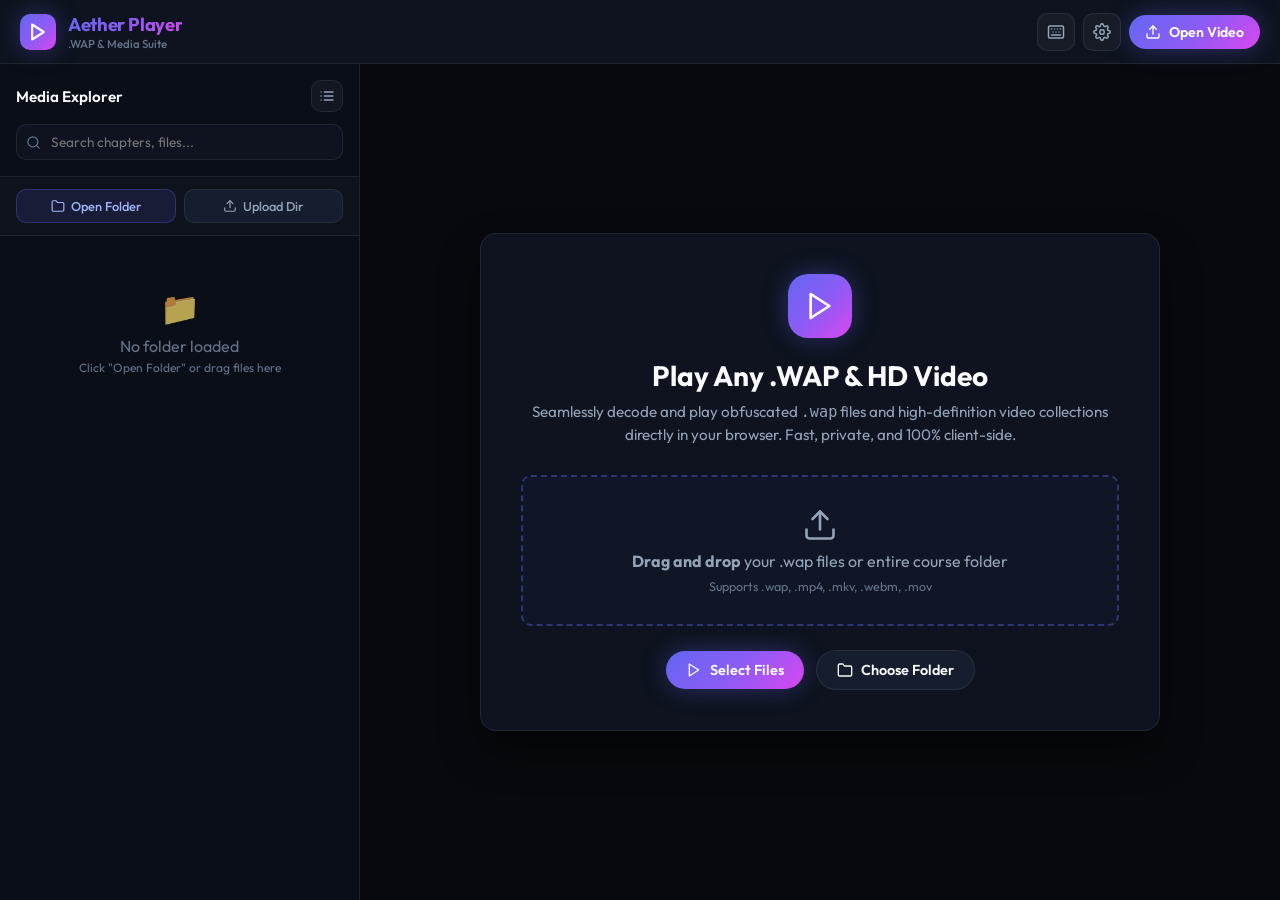
<file: index.html>
<!DOCTYPE html>
<html lang="en">
<head>
  <meta charset="UTF-8">
  <meta name="viewport" content="width=device-width, initial-scale=1.0, maximum-scale=1.0, user-scalable=no">
  <title>Aether Player - .WAP & HD Video Player</title>
  <meta name="description" content="Modern, high-performance web player for .wap video files and media libraries. Runs client-side anywhere without server requirements.">
  <link rel="icon" href="favicon.ico" type="image/x-icon">

  <!-- Google Fonts: Outfit -->
  <link rel="preconnect" href="https://fonts.googleapis.com">
  <link rel="preconnect" href="https://fonts.gstatic.com" crossorigin>
  <link href="https://fonts.googleapis.com/css2?family=Outfit:wght@400;500;600;700&display=swap" rel="stylesheet">

  <!-- Plyr Video Player Styles -->
  <link rel="stylesheet" href="https://cdn.plyr.io/3.7.8/plyr.css" />
  
  <!-- Custom App Styles -->
  <link rel="stylesheet" href="styles/main.css">
  <link rel="stylesheet" href="styles/player.css">
</head>
<body>
  <div class="app-container">
    
    <!-- Top Application Header -->
    <header class="app-header">
      <div class="brand-section">
        <div class="brand-logo">
          <svg viewBox="0 0 24 24" width="20" height="20" stroke="currentColor" stroke-width="2.5" fill="none" stroke-linecap="round" stroke-linejoin="round">
            <polygon points="5 3 19 12 5 21 5 3"></polygon>
          </svg>
        </div>
        <div class="brand-text">
          <span class="brand-title">Aether Player</span>
          <span class="brand-subtitle">.WAP & Media Suite</span>
        </div>
      </div>

      <div class="header-actions">
        <button class="icon-btn" id="btnOpenShortcuts" title="Keyboard Shortcuts" aria-label="Keyboard Shortcuts">
          <svg viewBox="0 0 24 24" width="18" height="18" stroke="currentColor" stroke-width="2" fill="none" stroke-linecap="round" stroke-linejoin="round">
            <rect x="2" y="4" width="20" height="16" rx="2"></rect>
            <path d="M6 8h.001M10 8h.001M14 8h.001M18 8h.001M8 12h.001M12 12h.001M16 12h.001M18 16H6"></path>
          </svg>
        </button>

        <button class="icon-btn" id="btnOpenSettings" title="Settings" aria-label="Settings">
          <svg viewBox="0 0 24 24" width="18" height="18" stroke="currentColor" stroke-width="2" fill="none" stroke-linecap="round" stroke-linejoin="round">
            <circle cx="12" cy="12" r="3"></circle>
            <path d="M19.4 15a1.65 1.65 0 0 0 .33 1.82l.06.06a2 2 0 0 1 0 2.83 2 2 0 0 1-2.83 0l-.06-.06a1.65 1.65 0 0 0-1.82-.33 1.65 1.65 0 0 0-1 1.51V21a2 2 0 0 1-2 2 2 2 0 0 1-2-2v-.09A1.65 1.65 0 0 0 9 19.4a1.65 1.65 0 0 0-1.82.33l-.06.06a2 2 0 0 1-2.83 0 2 2 0 0 1 0-2.83l.06-.06a1.65 1.65 0 0 0 .33-1.82 1.65 1.65 0 0 0-1.51-1H3a2 2 0 0 1-2-2 2 2 0 0 1 2-2h.09A1.65 1.65 0 0 0 4.6 9a1.65 1.65 0 0 0-.33-1.82l-.06-.06a2 2 0 0 1 0-2.83 2 2 0 0 1 2.83 0l.06.06a1.65 1.65 0 0 0 1.82.33H9a1.65 1.65 0 0 0 1-1.51V3a2 2 0 0 1 2-2 2 2 0 0 1 2 2v.09a1.65 1.65 0 0 0 1 1.51 1.65 1.65 0 0 0 1.82-.33l.06-.06a2 2 0 0 1 2.83 0 2 2 0 0 1 0 2.83l-.06.06a1.65 1.65 0 0 0-.33 1.82V9a1.65 1.65 0 0 0 1.51 1H21a2 2 0 0 1 2 2 2 2 0 0 1-2 2h-.09a1.65 1.65 0 0 0-1.51 1z"></path>
          </svg>
        </button>

        <button class="btn-primary" id="btnSelectFiles">
          <svg viewBox="0 0 24 24" width="16" height="16" stroke="currentColor" stroke-width="2" fill="none" stroke-linecap="round" stroke-linejoin="round">
            <path d="M21 15v4a2 2 0 0 1-2 2H5a2 2 0 0 1-2-2v-4"></path>
            <polyline points="17 8 12 3 7 8"></polyline>
            <line x1="12" y1="3" x2="12" y2="15"></line>
          </svg>
          <span>Open Video</span>
        </button>
      </div>
    </header>

    <!-- Main Workspace Layout -->
    <div class="app-layout">

      <!-- Left Sidebar (Explorer & Chapters) -->
      <aside class="app-sidebar" id="sidebar">
        <div class="sidebar-header">
          <div class="sidebar-title-row">
            <span class="sidebar-title">Media Explorer</span>
            <div class="sidebar-controls-row">
              <button class="icon-btn" id="viewToggleBtn" title="Switch to Flat / Tree View" style="width: 32px; height: 32px;">
                <svg viewBox="0 0 24 24" width="16" height="16" stroke="currentColor" stroke-width="2" fill="none" stroke-linecap="round" stroke-linejoin="round">
                  <line x1="8" y1="6" x2="21" y2="6"></line>
                  <line x1="8" y1="12" x2="21" y2="12"></line>
                  <line x1="8" y1="18" x2="21" y2="18"></line>
                  <line x1="3" y1="6" x2="3.01" y2="6"></line>
                  <line x1="3" y1="12" x2="3.01" y2="12"></line>
                  <line x1="3" y1="18" x2="3.01" y2="18"></line>
                </svg>
              </button>
              <button class="icon-btn" id="btnCloseSidebar" title="Close Sidebar" style="width: 32px; height: 32px; display: none;">
                &times;
              </button>
            </div>
          </div>

          <div class="search-box">
            <svg class="search-icon" viewBox="0 0 24 24" width="15" height="15" stroke="currentColor" stroke-width="2" fill="none" stroke-linecap="round" stroke-linejoin="round">
              <circle cx="11" cy="11" r="8"></circle>
              <line x1="21" y1="21" x2="16.65" y2="16.65"></line>
            </svg>
            <input type="text" id="searchFiles" placeholder="Search chapters, files..." />
            <button class="clear-search-btn" id="clearSearch" style="display: none;">&times;</button>
          </div>
        </div>

        <!-- Quick Pick Actions -->
        <div class="sidebar-picker-actions">
          <button class="picker-btn highlight" id="btnOpenFolderNative" title="Open Folder with Native File System API">
            <svg viewBox="0 0 24 24" width="14" height="14" stroke="currentColor" stroke-width="2" fill="none" stroke-linecap="round" stroke-linejoin="round">
              <path d="M22 19a2 2 0 0 1-2 2H4a2 2 0 0 1-2-2V5a2 2 0 0 1 2-2h5l2 3h9a2 2 0 0 1 2 2z"></path>
            </svg>
            <span>Open Folder</span>
          </button>
          <button class="picker-btn" id="btnUploadFolder" title="Upload Entire Folder">
            <svg viewBox="0 0 24 24" width="14" height="14" stroke="currentColor" stroke-width="2" fill="none" stroke-linecap="round" stroke-linejoin="round">
              <path d="M21 15v4a2 2 0 0 1-2 2H5a2 2 0 0 1-2-2v-4"></path>
              <polyline points="17 8 12 3 7 8"></polyline>
              <line x1="12" y1="3" x2="12" y2="15"></line>
            </svg>
            <span>Upload Dir</span>
          </button>
        </div>

        <!-- Tree / File Hierarchy View -->
        <div class="sidebar-content" id="treeContainer">
          <div class="explorer-empty">
            <div class="empty-icon">📁</div>
            <p>No folder loaded</p>
            <span class="empty-subtext">Click "Open Folder" or drag files here</span>
          </div>
        </div>
      </aside>

      <!-- Sidebar Backdrop for Mobile -->
      <div class="sidebar-overlay" id="sidebarOverlay"></div>

      <!-- Main Player / Hero Area -->
      <main class="app-main">

        <!-- Initial Hero / Dropzone State -->
        <section class="hero-empty-state" id="emptyStateHero">
          <div class="hero-card">
            <div class="hero-glow-icon">
              <svg viewBox="0 0 24 24" width="32" height="32" stroke="white" stroke-width="2" fill="none" stroke-linecap="round" stroke-linejoin="round">
                <polygon points="5 3 19 12 5 21 5 3"></polygon>
              </svg>
            </div>
            <h1 class="hero-title">Play Any .WAP & HD Video</h1>
            <p class="hero-description">
              Seamlessly decode and play obfuscated <code>.wap</code> files and high-definition video collections directly in your browser. Fast, private, and 100% client-side.
            </p>

            <!-- Drag & Drop Zone -->
            <div class="hero-dropzone" id="dropZoneHero">
              <div class="dropzone-inner">
                <svg viewBox="0 0 24 24" width="36" height="36" stroke="currentColor" stroke-width="1.75" fill="none" stroke-linecap="round" stroke-linejoin="round">
                  <path d="M21 15v4a2 2 0 0 1-2 2H5a2 2 0 0 1-2-2v-4"></path>
                  <polyline points="17 8 12 3 7 8"></polyline>
                  <line x1="12" y1="3" x2="12" y2="15"></line>
                </svg>
                <span><strong>Drag and drop</strong> your .wap files or entire course folder</span>
                <span class="dropzone-sub">Supports .wap, .mp4, .mkv, .webm, .mov</span>
              </div>
            </div>

            <!-- Action Buttons -->
            <div class="hero-actions-grid">
              <button class="hero-btn primary" onclick="document.getElementById('fileUploadInput').click()">
                <svg viewBox="0 0 24 24" width="16" height="16" stroke="currentColor" stroke-width="2" fill="none" stroke-linecap="round" stroke-linejoin="round"><polygon points="5 3 19 12 5 21 5 3"></polygon></svg>
                <span>Select Files</span>
              </button>
              <button class="hero-btn" onclick="document.getElementById('folderUploadInput').click()">
                <svg viewBox="0 0 24 24" width="16" height="16" stroke="currentColor" stroke-width="2" fill="none" stroke-linecap="round" stroke-linejoin="round"><path d="M22 19a2 2 0 0 1-2 2H4a2 2 0 0 1-2-2V5a2 2 0 0 1 2-2h5l2 3h9a2 2 0 0 1 2 2z"></path></svg>
                <span>Choose Folder</span>
              </button>
            </div>
          </div>
        </section>

        <!-- Active Player Section -->
        <section class="player-section" id="playerSection">
          
          <!-- Player Info Header -->
          <div class="player-header-bar">
            <div class="current-video-info">
              <span class="video-badge" id="currentVideoBadge">WAP</span>
              <span class="current-title" id="currentVideoTitle">Select a video to play</span>
            </div>

            <div class="player-top-controls">
              <button class="player-nav-btn" id="btnPrevVideo" title="Previous Video (Shift+P)" disabled>
                <svg viewBox="0 0 24 24" width="16" height="16" stroke="currentColor" stroke-width="2" fill="none" stroke-linecap="round" stroke-linejoin="round">
                  <polygon points="19 20 9 12 19 4 19 20"></polygon>
                  <line x1="5" y1="19" x2="5" y2="5"></line>
                </svg>
              </button>

              <button class="player-nav-btn" id="btnNextVideo" title="Next Video (Shift+N)" disabled>
                <svg viewBox="0 0 24 24" width="16" height="16" stroke="currentColor" stroke-width="2" fill="none" stroke-linecap="round" stroke-linejoin="round">
                  <polygon points="5 4 15 12 5 20 5 4"></polygon>
                  <line x1="19" y1="5" x2="19" y2="19"></line>
                </svg>
              </button>

              <button class="player-nav-btn" id="btnSnapshot" title="Take Screenshot (S)">
                <svg viewBox="0 0 24 24" width="16" height="16" stroke="currentColor" stroke-width="2" fill="none" stroke-linecap="round" stroke-linejoin="round">
                  <path d="M23 19a2 2 0 0 1-2 2H3a2 2 0 0 1-2-2V8a2 2 0 0 1 2-2h4l2-3h6l2 3h4a2 2 0 0 1 2 2z"></path>
                  <circle cx="12" cy="13" r="4"></circle>
                </svg>
              </button>

              <button class="player-nav-btn" id="btnTheater" title="Theater Mode (T)">
                <svg viewBox="0 0 24 24" width="16" height="16" stroke="currentColor" stroke-width="2" fill="none" stroke-linecap="round" stroke-linejoin="round">
                  <rect x="2" y="3" width="20" height="18" rx="2"></rect>
                  <line x1="2" y1="9" x2="22" y2="9"></line>
                </svg>
              </button>
            </div>
          </div>

          <!-- Video Player -->
          <div class="player-wrapper">
            <video id="mainVideoPlayer" playsinline crossorigin></video>

            <!-- Loading Spinner Overlay -->
            <div class="player-loading-overlay" id="playerLoadingOverlay">
              <div class="spinner"></div>
              <p>Decoding .WAP video stream...</p>
            </div>
          </div>

        </section>

      </main>

    </div>

    <!-- Mobile Bottom Navigation Bar -->
    <nav class="mobile-bottom-bar">
      <button class="mobile-bar-btn" id="btnMobilePlaylist">
        <svg viewBox="0 0 24 24" width="20" height="20" stroke="currentColor" stroke-width="2" fill="none" stroke-linecap="round" stroke-linejoin="round">
          <line x1="8" y1="6" x2="21" y2="6"></line>
          <line x1="8" y1="12" x2="21" y2="12"></line>
          <line x1="8" y1="18" x2="21" y2="18"></line>
          <line x1="3" y1="6" x2="3.01" y2="6"></line>
          <line x1="3" y1="12" x2="3.01" y2="12"></line>
          <line x1="3" y1="18" x2="3.01" y2="18"></line>
        </svg>
        <span>Playlist</span>
      </button>

      <button class="mobile-bar-btn" id="btnMobilePickFile">
        <svg viewBox="0 0 24 24" width="20" height="20" stroke="currentColor" stroke-width="2" fill="none" stroke-linecap="round" stroke-linejoin="round">
          <polygon points="5 3 19 12 5 21 5 3"></polygon>
        </svg>
        <span>Open .WAP</span>
      </button>

      <button class="mobile-bar-btn" onclick="document.getElementById('folderUploadInput').click()">
        <svg viewBox="0 0 24 24" width="20" height="20" stroke="currentColor" stroke-width="2" fill="none" stroke-linecap="round" stroke-linejoin="round">
          <path d="M22 19a2 2 0 0 1-2 2H4a2 2 0 0 1-2-2V5a2 2 0 0 1 2-2h5l2 3h9a2 2 0 0 1 2 2z"></path>
        </svg>
        <span>Folder</span>
      </button>
    </nav>

  </div>

  <!-- Hidden File & Folder Inputs -->
  <input type="file" id="folderUploadInput" webkitdirectory directory multiple style="display: none;" />
  <input type="file" id="fileUploadInput" multiple accept=".wap,video/*" style="display: none;" />

  <!-- Toast Notification Container -->
  <div class="toast-container"></div>

  <!-- Keyboard Shortcuts Modal -->
  <div class="modal-wrapper" id="shortcutsModal">
    <div class="modal-backdrop"></div>
    <div class="modal-dialog">
      <div class="modal-header">
        <h3>Keyboard Shortcuts</h3>
        <button class="modal-close">&times;</button>
      </div>
      <div class="modal-body">
        <div class="shortcuts-grid">
          <div class="shortcut-item">
            <span>Play / Pause</span>
            <kbd>Space</kbd> / <kbd>K</kbd>
          </div>
          <div class="shortcut-item">
            <span>Seek 10s Backward</span>
            <kbd>J</kbd> / <kbd>←</kbd>
          </div>
          <div class="shortcut-item">
            <span>Seek 10s Forward</span>
            <kbd>L</kbd> / <kbd>→</kbd>
          </div>
          <div class="shortcut-item">
            <span>Volume Up / Down</span>
            <kbd>↑</kbd> / <kbd>↓</kbd>
          </div>
          <div class="shortcut-item">
            <span>Fullscreen</span>
            <kbd>F</kbd>
          </div>
          <div class="shortcut-item">
            <span>Mute / Unmute</span>
            <kbd>M</kbd>
          </div>
          <div class="shortcut-item">
            <span>Take Screenshot</span>
            <kbd>S</kbd>
          </div>
          <div class="shortcut-item">
            <span>Theater Mode</span>
            <kbd>T</kbd>
          </div>
          <div class="shortcut-item">
            <span>Speed - / +</span>
            <kbd>[</kbd> / <kbd>]</kbd>
          </div>
          <div class="shortcut-item">
            <span>Next Video</span>
            <kbd>Shift</kbd> + <kbd>N</kbd>
          </div>
        </div>
      </div>
      <div class="modal-footer">
        <button class="btn-secondary modal-close">Got It</button>
      </div>
    </div>
  </div>

  <!-- Settings Modal -->
  <div class="modal-wrapper" id="settingsModal">
    <div class="modal-backdrop"></div>
    <div class="modal-dialog">
      <div class="modal-header">
        <h3>Player Preferences</h3>
        <button class="modal-close">&times;</button>
      </div>
      <div class="modal-body">
        <div class="settings-group">
          <div class="setting-item">
            <div class="setting-info">
              <span class="setting-label">Autoplay Next Video</span>
              <span class="setting-desc">Automatically play next chapter in playlist</span>
            </div>
            <label class="switch">
              <input type="checkbox" id="settingAutoplayNext" checked>
              <span class="slider"></span>
            </label>
          </div>

          <div class="setting-item">
            <div class="setting-info">
              <span class="setting-label">Remember Playback Progress</span>
              <span class="setting-desc">Prompt to resume from where you left off</span>
            </div>
            <label class="switch">
              <input type="checkbox" id="settingAutoResume" checked>
              <span class="slider"></span>
            </label>
          </div>

          <div class="setting-item">
            <div class="setting-info">
              <span class="setting-label">Seek Interval</span>
              <span class="setting-desc">Seconds to skip on arrow keys</span>
            </div>
            <select class="setting-select" id="settingSeekTime">
              <option value="5">5 Seconds</option>
              <option value="10" selected>10 Seconds</option>
              <option value="15">15 Seconds</option>
              <option value="30">30 Seconds</option>
            </select>
          </div>

          <button class="danger-action-btn" id="btnClearHistory">
            Clear Playback History & Saved Timestamps
          </button>
        </div>
      </div>
      <div class="modal-footer">
        <button class="btn-secondary modal-close">Cancel</button>
        <button class="btn-primary" id="btnSaveSettings">Save Preferences</button>
      </div>
    </div>
  </div>

  <!-- Plyr JS CDN -->
  <script src="https://cdn.plyr.io/3.7.8/plyr.polyfilled.js"></script>

  <!-- Core Application Scripts -->
  <script src="js/wapDecoder.js"></script>
  <script src="js/storage.js"></script>
  <script src="js/fileExplorer.js"></script>
  <script src="js/playerController.js"></script>
  <script src="js/app.js"></script>
</body>
</html>
</file>
<file: styles/main.css>
/* ==========================================================================
   Aether WAP & Media Player - Modern Design System & Layout
   ========================================================================== */

:root {
  --bg-main: #07090e;
  --bg-surface: #0e131f;
  --bg-surface-elevated: #151d2e;
  --bg-surface-hover: #1c263b;
  --bg-sidebar: #0a0e17;
  --border-color: rgba(255, 255, 255, 0.08);
  --border-focus: rgba(99, 102, 241, 0.5);

  --accent-primary: #6366f1;
  --accent-primary-hover: #4f46e5;
  --accent-secondary: #8b5cf6;
  --accent-gradient: linear-gradient(135deg, #6366f1 0%, #8b5cf6 50%, #d946ef 100%);
  --accent-glow: 0 0 24px rgba(99, 102, 241, 0.35);

  --text-main: #f8fafc;
  --text-muted: #94a3b8;
  --text-dim: #64748b;

  --badge-wap-bg: rgba(236, 72, 153, 0.15);
  --badge-wap-color: #f472b6;
  --badge-wap-border: rgba(236, 72, 153, 0.3);

  --badge-mp4-bg: rgba(59, 130, 246, 0.15);
  --badge-mp4-color: #60a5fa;
  --badge-mp4-border: rgba(59, 130, 246, 0.3);

  --radius-sm: 6px;
  --radius-md: 10px;
  --radius-lg: 16px;
  --radius-full: 9999px;

  --sidebar-width: 360px;
  --header-height: 64px;
  --mobile-bottom-height: 60px;
  
  --transition-fast: 0.15s ease;
  --transition-normal: 0.25s cubic-bezier(0.4, 0, 0.2, 1);
}

/* Reset & Base */
*, *::before, *::after {
  box-sizing: border-box;
  margin: 0;
  padding: 0;
}

html, body {
  width: 100%;
  height: 100%;
  overflow: hidden;
  background-color: var(--bg-main);
  color: var(--text-main);
  font-family: 'Outfit', -apple-system, BlinkMacSystemFont, "Segoe UI", Roboto, Oxygen, Ubuntu, Cantarell, sans-serif;
  -webkit-font-smoothing: antialiased;
}

button, input, select {
  font-family: inherit;
  color: inherit;
}

button {
  cursor: pointer;
  border: none;
  background: none;
  outline: none;
}

/* App Container Layout */
.app-container {
  display: flex;
  flex-direction: column;
  height: 100vh;
  width: 100vw;
  overflow: hidden;
  position: relative;
}

/* Header */
.app-header {
  height: var(--header-height);
  background: var(--bg-surface);
  border-bottom: 1px solid var(--border-color);
  display: flex;
  align-items: center;
  justify-content: space-between;
  padding: 0 20px;
  z-index: 30;
  flex-shrink: 0;
}

.brand-section {
  display: flex;
  align-items: center;
  gap: 12px;
}

.brand-logo {
  width: 36px;
  height: 36px;
  border-radius: var(--radius-md);
  background: var(--accent-gradient);
  display: flex;
  align-items: center;
  justify-content: center;
  box-shadow: var(--accent-glow);
}

.brand-logo svg {
  color: white;
}

.brand-text {
  display: flex;
  flex-direction: column;
}

.brand-title {
  font-size: 1.15rem;
  font-weight: 700;
  letter-spacing: -0.02em;
  background: var(--accent-gradient);
  -webkit-background-clip: text;
  -webkit-text-fill-color: transparent;
}

.brand-subtitle {
  font-size: 0.72rem;
  color: var(--text-dim);
  font-weight: 500;
}

.header-actions {
  display: flex;
  align-items: center;
  gap: 8px;
}

.icon-btn {
  display: flex;
  align-items: center;
  justify-content: center;
  width: 38px;
  height: 38px;
  border-radius: var(--radius-md);
  background: rgba(255, 255, 255, 0.04);
  border: 1px solid var(--border-color);
  color: var(--text-muted);
  transition: all var(--transition-fast);
}

.icon-btn:hover {
  background: rgba(255, 255, 255, 0.08);
  color: var(--text-main);
  border-color: rgba(255, 255, 255, 0.15);
}

.btn-primary {
  display: inline-flex;
  align-items: center;
  gap: 8px;
  padding: 8px 16px;
  font-size: 0.88rem;
  font-weight: 600;
  border-radius: var(--radius-full);
  background: var(--accent-gradient);
  color: white;
  box-shadow: var(--accent-glow);
  transition: transform var(--transition-fast), filter var(--transition-fast);
}

.btn-primary:hover {
  filter: brightness(1.1);
  transform: translateY(-1px);
}

.btn-primary:active {
  transform: translateY(0);
}

/* Main Content Area */
.app-layout {
  display: flex;
  flex: 1;
  height: calc(100vh - var(--header-height));
  overflow: hidden;
  position: relative;
}

/* Sidebar */
.app-sidebar {
  width: var(--sidebar-width);
  height: 100%;
  background: var(--bg-sidebar);
  border-right: 1px solid var(--border-color);
  display: flex;
  flex-direction: column;
  flex-shrink: 0;
  z-index: 25;
  transition: transform var(--transition-normal);
}

.sidebar-header {
  padding: 16px;
  border-bottom: 1px solid var(--border-color);
  display: flex;
  flex-direction: column;
  gap: 12px;
}

.sidebar-title-row {
  display: flex;
  align-items: center;
  justify-content: space-between;
}

.sidebar-title {
  font-size: 0.95rem;
  font-weight: 600;
  color: var(--text-main);
}

.sidebar-controls-row {
  display: flex;
  align-items: center;
  gap: 8px;
}

.search-box {
  flex: 1;
  position: relative;
  display: flex;
  align-items: center;
}

.search-box input {
  width: 100%;
  padding: 8px 32px 8px 34px;
  font-size: 0.85rem;
  border-radius: var(--radius-md);
  background: var(--bg-surface);
  border: 1px solid var(--border-color);
  color: var(--text-main);
  outline: none;
  transition: border-color var(--transition-fast);
}

.search-box input:focus {
  border-color: var(--border-focus);
}

.search-icon {
  position: absolute;
  left: 10px;
  color: var(--text-dim);
  pointer-events: none;
}

.clear-search-btn {
  position: absolute;
  right: 8px;
  color: var(--text-dim);
  font-size: 1rem;
  padding: 2px 4px;
}

.clear-search-btn:hover {
  color: var(--text-main);
}

/* Sidebar Action Buttons Grid */
.sidebar-picker-actions {
  padding: 12px 16px;
  display: grid;
  grid-template-columns: 1fr 1fr;
  gap: 8px;
  border-bottom: 1px solid var(--border-color);
  background: rgba(255, 255, 255, 0.02);
}

.sidebar-picker-actions.full-grid {
  grid-template-columns: 1fr;
}

.picker-btn {
  display: inline-flex;
  align-items: center;
  justify-content: center;
  gap: 6px;
  padding: 8px 12px;
  font-size: 0.8rem;
  font-weight: 500;
  border-radius: var(--radius-md);
  background: var(--bg-surface-elevated);
  border: 1px solid var(--border-color);
  color: var(--text-muted);
  transition: all var(--transition-fast);
}

.picker-btn:hover {
  background: var(--bg-surface-hover);
  color: var(--text-main);
  border-color: rgba(255, 255, 255, 0.15);
}

.picker-btn.highlight {
  background: rgba(99, 102, 241, 0.12);
  border-color: rgba(99, 102, 241, 0.3);
  color: #a5b4fc;
}

.picker-btn.highlight:hover {
  background: rgba(99, 102, 241, 0.2);
  color: #ffffff;
}

/* Tree & File List Area */
.sidebar-content {
  flex: 1;
  overflow-y: auto;
  padding: 12px;
}

.sidebar-content::-webkit-scrollbar {
  width: 6px;
}
.sidebar-content::-webkit-scrollbar-thumb {
  background: rgba(255, 255, 255, 0.1);
  border-radius: 3px;
}

/* Folder Tree Nodes */
.explorer-folder-wrapper {
  margin-bottom: 4px;
}

.explorer-folder-header {
  display: flex;
  align-items: center;
  gap: 8px;
  padding: 8px 10px;
  border-radius: var(--radius-md);
  cursor: pointer;
  user-select: none;
  transition: background var(--transition-fast);
  color: var(--text-muted);
}

.explorer-folder-header:hover {
  background: var(--bg-surface-hover);
  color: var(--text-main);
}

.folder-chevron {
  display: flex;
  align-items: center;
  transition: transform var(--transition-fast);
  color: var(--text-dim);
}

.explorer-folder-header.expanded .folder-chevron {
  transform: rotate(90deg);
}

.folder-icon {
  display: flex;
  align-items: center;
  color: #60a5fa;
}

.folder-name {
  flex: 1;
  font-size: 0.85rem;
  font-weight: 500;
  white-space: nowrap;
  overflow: hidden;
  text-overflow: ellipsis;
}

.folder-badge {
  font-size: 0.72rem;
  padding: 2px 7px;
  border-radius: var(--radius-full);
  background: rgba(255, 255, 255, 0.05);
  color: var(--text-dim);
}

.explorer-folder-body {
  padding-left: 18px;
  margin-top: 2px;
}

.explorer-folder-body.collapsed {
  display: none;
}

/* File Items */
.explorer-file-item {
  display: flex;
  align-items: center;
  gap: 10px;
  padding: 8px 10px;
  border-radius: var(--radius-md);
  cursor: pointer;
  user-select: none;
  transition: all var(--transition-fast);
  margin-bottom: 2px;
  border: 1px solid transparent;
}

.explorer-file-item:hover {
  background: var(--bg-surface-hover);
}

.explorer-file-item.active {
  background: rgba(99, 102, 241, 0.15);
  border-color: rgba(99, 102, 241, 0.35);
}

.file-icon-box {
  width: 28px;
  height: 28px;
  border-radius: var(--radius-sm);
  display: flex;
  align-items: center;
  justify-content: center;
  flex-shrink: 0;
}

.file-icon-box.icon-wap {
  background: rgba(236, 72, 153, 0.15);
  color: #f472b6;
}

.file-icon-box.icon-video {
  background: rgba(99, 102, 241, 0.15);
  color: #818cf8;
}

.file-info {
  flex: 1;
  min-width: 0;
}

.file-title-row {
  display: flex;
  align-items: center;
  gap: 6px;
}

.file-seq {
  font-size: 0.75rem;
  color: var(--text-dim);
  font-variant-numeric: tabular-nums;
}

.file-title {
  font-size: 0.85rem;
  font-weight: 500;
  color: var(--text-main);
  white-space: nowrap;
  overflow: hidden;
  text-overflow: ellipsis;
}

.explorer-file-item.active .file-title {
  color: #c7d2fe;
  font-weight: 600;
}

.file-tag {
  font-size: 0.65rem;
  font-weight: 700;
  padding: 1px 5px;
  border-radius: 4px;
  letter-spacing: 0.04em;
}

.tag-wap {
  background: var(--badge-wap-bg);
  color: var(--badge-wap-color);
  border: 1px solid var(--badge-wap-border);
}

.tag-mp4 {
  background: var(--badge-mp4-bg);
  color: var(--badge-mp4-color);
  border: 1px solid var(--badge-mp4-border);
}

.file-meta {
  font-size: 0.72rem;
  color: var(--text-dim);
  margin-top: 1px;
}

.file-play-btn {
  opacity: 0;
  color: var(--text-muted);
  display: flex;
  align-items: center;
  justify-content: center;
  transition: opacity var(--transition-fast), color var(--transition-fast);
}

.explorer-file-item:hover .file-play-btn {
  opacity: 1;
}

.file-play-btn:hover {
  color: var(--accent-primary);
}

/* Playing Animation Indicator */
.playing-bars {
  display: flex;
  align-items: flex-end;
  gap: 2px;
  height: 12px;
}

.playing-bars span {
  width: 3px;
  height: 100%;
  background: var(--accent-primary);
  border-radius: 1px;
  animation: soundBars 1s infinite ease-in-out alternate;
}

.playing-bars span:nth-child(1) { animation-delay: 0.1s; height: 60%; }
.playing-bars span:nth-child(2) { animation-delay: 0.3s; height: 100%; }
.playing-bars span:nth-child(3) { animation-delay: 0.2s; height: 40%; }

@keyframes soundBars {
  0% { transform: scaleY(0.3); }
  100% { transform: scaleY(1); }
}

/* Empty Explorer State */
.explorer-empty {
  display: flex;
  flex-direction: column;
  align-items: center;
  justify-content: center;
  padding: 40px 16px;
  text-align: center;
  color: var(--text-dim);
}

.empty-icon {
  font-size: 2rem;
  margin-bottom: 8px;
  opacity: 0.7;
}

.empty-subtext {
  font-size: 0.75rem;
  color: var(--text-dim);
  margin-top: 4px;
}

/* Main Viewport / Player Section */
.app-main {
  flex: 1;
  height: 100%;
  display: flex;
  flex-direction: column;
  background: var(--bg-main);
  overflow-y: auto;
  position: relative;
}

/* Hero / Welcome Empty State */
.hero-empty-state {
  flex: 1;
  display: flex;
  align-items: center;
  justify-content: center;
  padding: 30px;
}

.hero-card {
  max-width: 680px;
  width: 100%;
  background: var(--bg-surface);
  border: 1px solid var(--border-color);
  border-radius: var(--radius-lg);
  padding: 40px;
  text-align: center;
  box-shadow: 0 20px 40px rgba(0, 0, 0, 0.4);
}

.hero-glow-icon {
  width: 64px;
  height: 64px;
  border-radius: 20px;
  background: var(--accent-gradient);
  display: flex;
  align-items: center;
  justify-content: center;
  margin: 0 auto 20px;
  box-shadow: var(--accent-glow);
}

.hero-title {
  font-size: 1.75rem;
  font-weight: 700;
  margin-bottom: 8px;
}

.hero-description {
  font-size: 0.95rem;
  color: var(--text-muted);
  line-height: 1.5;
  margin-bottom: 28px;
}

/* Hero Drop Zone */
.hero-dropzone {
  border: 2px dashed rgba(99, 102, 241, 0.4);
  background: rgba(99, 102, 241, 0.04);
  border-radius: var(--radius-md);
  padding: 30px 20px;
  margin-bottom: 24px;
  transition: all var(--transition-fast);
}

.hero-dropzone.drag-active {
  border-color: var(--accent-primary);
  background: rgba(99, 102, 241, 0.12);
  transform: scale(1.01);
}

.dropzone-inner {
  display: flex;
  flex-direction: column;
  align-items: center;
  gap: 8px;
  color: var(--text-muted);
}

.dropzone-sub {
  font-size: 0.78rem;
  color: var(--text-dim);
}

.hero-actions-grid {
  display: flex;
  align-items: center;
  justify-content: center;
  gap: 12px;
  flex-wrap: wrap;
}

.hero-btn {
  display: inline-flex;
  align-items: center;
  gap: 8px;
  padding: 10px 20px;
  font-size: 0.9rem;
  font-weight: 600;
  border-radius: var(--radius-full);
  background: var(--bg-surface-elevated);
  border: 1px solid var(--border-color);
  color: var(--text-main);
  transition: all var(--transition-fast);
}

.hero-btn:hover {
  background: var(--bg-surface-hover);
  border-color: rgba(255, 255, 255, 0.2);
}

.hero-btn.primary {
  background: var(--accent-gradient);
  border: none;
  box-shadow: var(--accent-glow);
}

/* Active Player Section */
.player-section {
  display: none; /* revealed via JS when file loaded */
  flex-direction: column;
  flex: 1;
  height: 100%;
}

.player-header-bar {
  display: flex;
  align-items: center;
  justify-content: space-between;
  padding: 12px 20px;
  background: rgba(14, 19, 31, 0.8);
  backdrop-filter: blur(12px);
  border-bottom: 1px solid var(--border-color);
}

.current-video-info {
  display: flex;
  align-items: center;
  gap: 12px;
  min-width: 0;
}

.video-badge {
  font-size: 0.7rem;
  font-weight: 700;
  padding: 3px 8px;
  border-radius: 4px;
  display: none;
}

.badge-wap {
  background: var(--badge-wap-bg);
  color: var(--badge-wap-color);
  border: 1px solid var(--badge-wap-border);
}

.badge-standard {
  background: var(--badge-mp4-bg);
  color: var(--badge-mp4-color);
  border: 1px solid var(--badge-mp4-border);
}

.current-title {
  font-size: 0.95rem;
  font-weight: 600;
  color: var(--text-main);
  white-space: nowrap;
  overflow: hidden;
  text-overflow: ellipsis;
}

.player-top-controls {
  display: flex;
  align-items: center;
  gap: 8px;
}

.player-nav-btn {
  display: flex;
  align-items: center;
  justify-content: center;
  width: 34px;
  height: 34px;
  border-radius: var(--radius-sm);
  background: rgba(255, 255, 255, 0.05);
  border: 1px solid var(--border-color);
  color: var(--text-muted);
  transition: all var(--transition-fast);
}

.player-nav-btn:hover:not(:disabled) {
  background: rgba(255, 255, 255, 0.1);
  color: var(--text-main);
}

.player-nav-btn:disabled {
  opacity: 0.3;
  cursor: not-allowed;
}

.player-nav-btn.active {
  background: rgba(99, 102, 241, 0.2);
  color: #a5b4fc;
  border-color: rgba(99, 102, 241, 0.4);
}

/* Video Player Wrapper */
.player-wrapper {
  flex: 1;
  display: flex;
  align-items: center;
  justify-content: center;
  background: #000000;
  position: relative;
  overflow: hidden;
}

.player-wrapper .plyr {
  width: 100%;
  height: 100%;
  max-height: 100%;
}

/* Loading Overlay */
.player-loading-overlay {
  position: absolute;
  inset: 0;
  background: rgba(0, 0, 0, 0.85);
  backdrop-filter: blur(4px);
  display: none;
  flex-direction: column;
  align-items: center;
  justify-content: center;
  gap: 16px;
  z-index: 20;
}

.spinner {
  width: 42px;
  height: 42px;
  border: 3px solid rgba(255, 255, 255, 0.15);
  border-top-color: var(--accent-primary);
  border-radius: 50%;
  animation: spin 0.8s linear infinite;
}

@keyframes spin {
  to { transform: rotate(360deg); }
}

.player-loading-overlay p {
  font-size: 0.9rem;
  color: var(--text-muted);
}

/* Resume Playback Toast */
.resume-toast {
  position: absolute;
  bottom: 80px;
  left: 50%;
  transform: translateX(-50%);
  background: var(--bg-surface-elevated);
  border: 1px solid var(--border-focus);
  padding: 12px 18px;
  border-radius: var(--radius-full);
  box-shadow: 0 10px 30px rgba(0, 0, 0, 0.6), var(--accent-glow);
  display: flex;
  align-items: center;
  gap: 16px;
  z-index: 25;
}

.resume-text {
  display: flex;
  align-items: center;
  gap: 8px;
  font-size: 0.85rem;
  color: var(--text-main);
}

.resume-text strong {
  color: #a5b4fc;
}

.resume-actions {
  display: flex;
  align-items: center;
  gap: 6px;
}

.resume-btn {
  padding: 5px 12px;
  font-size: 0.78rem;
  font-weight: 600;
  border-radius: var(--radius-full);
  transition: all var(--transition-fast);
}

.resume-btn.primary {
  background: var(--accent-gradient);
  color: white;
}

.resume-btn.secondary {
  background: rgba(255, 255, 255, 0.08);
  color: var(--text-muted);
}

.resume-btn:hover {
  filter: brightness(1.15);
}

/* Feedback Overlay Indicator */
.player-feedback-overlay {
  position: absolute;
  top: 50%;
  left: 50%;
  transform: translate(-50%, -50%);
  background: rgba(0, 0, 0, 0.75);
  backdrop-filter: blur(8px);
  padding: 14px 24px;
  border-radius: var(--radius-full);
  font-size: 1.1rem;
  font-weight: 700;
  color: white;
  pointer-events: none;
  z-index: 25;
  border: 1px solid rgba(255, 255, 255, 0.1);
}

/* Mobile Bottom Bar */
.mobile-bottom-bar {
  display: none;
  height: var(--mobile-bottom-height);
  background: var(--bg-surface);
  border-top: 1px solid var(--border-color);
  padding: 0 16px;
  align-items: center;
  justify-content: space-around;
  z-index: 30;
  flex-shrink: 0;
}

.mobile-bar-btn {
  display: flex;
  flex-direction: column;
  align-items: center;
  justify-content: center;
  gap: 4px;
  color: var(--text-muted);
  font-size: 0.72rem;
  font-weight: 500;
  padding: 6px 12px;
  border-radius: var(--radius-sm);
  transition: color var(--transition-fast);
}

.mobile-bar-btn:active {
  color: var(--accent-primary);
}

/* Modals */
.modal-wrapper {
  position: fixed;
  inset: 0;
  display: none;
  align-items: center;
  justify-content: center;
  z-index: 100;
}

.modal-wrapper.active {
  display: flex;
}

.modal-backdrop {
  position: absolute;
  inset: 0;
  background: rgba(0, 0, 0, 0.75);
  backdrop-filter: blur(4px);
}

.modal-dialog {
  position: relative;
  width: 90%;
  max-width: 520px;
  background: var(--bg-surface-elevated);
  border: 1px solid var(--border-color);
  border-radius: var(--radius-lg);
  box-shadow: 0 20px 50px rgba(0, 0, 0, 0.6);
  z-index: 101;
  overflow: hidden;
}

.modal-header {
  padding: 18px 22px;
  border-bottom: 1px solid var(--border-color);
  display: flex;
  align-items: center;
  justify-content: space-between;
}

.modal-header h3 {
  font-size: 1.1rem;
  font-weight: 600;
}

.modal-close {
  color: var(--text-dim);
  font-size: 1.4rem;
  line-height: 1;
}

.modal-close:hover {
  color: var(--text-main);
}

.modal-body {
  padding: 22px;
  max-height: 70vh;
  overflow-y: auto;
}

.modal-footer {
  padding: 14px 22px;
  border-top: 1px solid var(--border-color);
  display: flex;
  align-items: center;
  justify-content: flex-end;
  gap: 10px;
  background: rgba(0, 0, 0, 0.2);
}

.btn-secondary {
  padding: 8px 16px;
  font-size: 0.88rem;
  border-radius: var(--radius-md);
  background: rgba(255, 255, 255, 0.08);
  color: var(--text-muted);
}

.btn-secondary:hover {
  background: rgba(255, 255, 255, 0.12);
  color: var(--text-main);
}

/* Shortcuts Table */
.shortcuts-grid {
  display: grid;
  grid-template-columns: 1fr 1fr;
  gap: 12px;
}

.shortcut-item {
  display: flex;
  align-items: center;
  justify-content: space-between;
  padding: 8px 12px;
  background: rgba(255, 255, 255, 0.03);
  border-radius: var(--radius-md);
  border: 1px solid var(--border-color);
}

.shortcut-item span {
  font-size: 0.85rem;
  color: var(--text-muted);
}

kbd {
  font-family: monospace;
  font-size: 0.75rem;
  padding: 2px 7px;
  border-radius: 4px;
  background: rgba(255, 255, 255, 0.1);
  border: 1px solid rgba(255, 255, 255, 0.15);
  color: #a5b4fc;
}

/* Settings Form */
.settings-group {
  display: flex;
  flex-direction: column;
  gap: 16px;
}

.setting-item {
  display: flex;
  align-items: center;
  justify-content: space-between;
}

.setting-info {
  display: flex;
  flex-direction: column;
}

.setting-label {
  font-size: 0.9rem;
  font-weight: 500;
}

.setting-desc {
  font-size: 0.75rem;
  color: var(--text-dim);
}

.setting-select {
  padding: 6px 12px;
  border-radius: var(--radius-md);
  background: var(--bg-surface);
  border: 1px solid var(--border-color);
  color: var(--text-main);
  outline: none;
}

/* Switch styling */
.switch {
  position: relative;
  display: inline-block;
  width: 44px;
  height: 24px;
}

.switch input {
  opacity: 0;
  width: 0;
  height: 0;
}

.slider {
  position: absolute;
  cursor: pointer;
  inset: 0;
  background-color: rgba(255, 255, 255, 0.15);
  transition: 0.3s;
  border-radius: 24px;
}

.slider:before {
  position: absolute;
  content: "";
  height: 18px;
  width: 18px;
  left: 3px;
  bottom: 3px;
  background-color: white;
  transition: 0.3s;
  border-radius: 50%;
}

input:checked + .slider {
  background: var(--accent-gradient);
}

input:checked + .slider:before {
  transform: translateX(20px);
}

.danger-action-btn {
  margin-top: 16px;
  width: 100%;
  padding: 8px;
  font-size: 0.82rem;
  color: #f87171;
  border: 1px solid rgba(239, 68, 68, 0.25);
  border-radius: var(--radius-md);
  background: rgba(239, 68, 68, 0.08);
  transition: background var(--transition-fast);
}

.danger-action-btn:hover {
  background: rgba(239, 68, 68, 0.16);
}

/* Toasts */
.toast-container {
  position: fixed;
  top: 20px;
  right: 20px;
  display: flex;
  flex-direction: column;
  gap: 10px;
  z-index: 110;
  pointer-events: none;
}

.app-toast {
  pointer-events: auto;
  min-width: 260px;
  max-width: 380px;
  padding: 12px 16px;
  border-radius: var(--radius-md);
  background: var(--bg-surface-elevated);
  border: 1px solid var(--border-color);
  box-shadow: 0 10px 25px rgba(0, 0, 0, 0.4);
  display: flex;
  align-items: center;
  justify-content: space-between;
  gap: 12px;
  font-size: 0.85rem;
}

.toast-success {
  border-color: rgba(34, 197, 94, 0.4);
  color: #4ade80;
}

.toast-error {
  border-color: rgba(239, 68, 68, 0.4);
  color: #f87171;
}

.toast-info {
  border-color: rgba(99, 102, 241, 0.4);
  color: #a5b4fc;
}

.toast-warning {
  border-color: rgba(234, 179, 8, 0.4);
  color: #fde047;
}

.toast-close {
  color: var(--text-dim);
  font-size: 1.1rem;
}

/* Animations */
.animate-slide-up {
  animation: slideUp 0.25s cubic-bezier(0.4, 0, 0.2, 1);
}

.animate-pop {
  animation: popScale 0.2s cubic-bezier(0.4, 0, 0.2, 1);
}

.fade-out {
  opacity: 0;
  transition: opacity 0.25s ease;
}

@keyframes slideUp {
  from { opacity: 0; transform: translate(-50%, 15px); }
  to { opacity: 1; transform: translate(-50%, 0); }
}

@keyframes popScale {
  from { opacity: 0; transform: translate(-50%, -50%) scale(0.85); }
  to { opacity: 1; transform: translate(-50%, -50%) scale(1); }
}

/* Theater Mode */
.app-layout.theater-mode .app-sidebar {
  width: 0;
  transform: translateX(-100%);
  border-right: none;
}

/* Overlay for Mobile Sidebar */
.sidebar-overlay {
  display: none;
  position: fixed;
  inset: 0;
  background: rgba(0, 0, 0, 0.7);
  backdrop-filter: blur(3px);
  z-index: 24;
}

.sidebar-overlay.visible {
  display: block;
}

/* ==========================================================================
   Responsive Breakpoints (Mobile & Tablet)
   ========================================================================== */

@media (max-width: 1024px) {
  .app-sidebar {
    position: fixed;
    top: 0;
    left: 0;
    bottom: 0;
    height: 100vh;
    width: 85vw;
    max-width: 380px;
    transform: translateX(-100%);
    box-shadow: 10px 0 30px rgba(0, 0, 0, 0.6);
  }

  .app-sidebar.open {
    transform: translateX(0);
  }

  .mobile-bottom-bar {
    display: flex;
  }

  .app-layout {
    height: calc(100vh - var(--header-height) - var(--mobile-bottom-height));
  }

  .shortcuts-grid {
    grid-template-columns: 1fr;
  }

  .hero-card {
    padding: 24px 16px;
  }
}
</file>
<file: styles/player.css>
/* ==========================================================================
   Plyr Player Custom Theme & Video Overlays
   ========================================================================== */

:root {
  --plyr-color-main: #6366f1;
  --plyr-video-background: #000000;
  --plyr-video-controls-background: linear-gradient(rgba(0, 0, 0, 0), rgba(0, 0, 0, 0.85));
  --plyr-video-control-color: #f8fafc;
  --plyr-video-control-color-hover: #ffffff;
  --plyr-range-fill-background: #6366f1;
  --plyr-menu-background: rgba(14, 19, 31, 0.95);
  --plyr-menu-color: #f8fafc;
  --plyr-menu-border-color: rgba(255, 255, 255, 0.1);
  --plyr-menu-radius: 12px;
  --plyr-tooltip-background: rgba(14, 19, 31, 0.9);
  --plyr-tooltip-color: #ffffff;
  --plyr-tooltip-radius: 6px;
}

/* Base Plyr Container */
.plyr {
  font-family: inherit;
  border-radius: 0;
  height: 100%;
}

.plyr--video {
  height: 100%;
}

.plyr video {
  object-fit: contain;
  width: 100%;
  height: 100%;
}

/* Play Large Button in Center */
.plyr__control--overlaid {
  background: var(--accent-gradient) !important;
  box-shadow: 0 0 30px rgba(99, 102, 241, 0.5) !important;
  border: 1px solid rgba(255, 255, 255, 0.2) !important;
  transform: scale(1.1);
  transition: transform 0.2s ease, filter 0.2s ease !important;
}

.plyr__control--overlaid:hover {
  transform: scale(1.2) !important;
  filter: brightness(1.15) !important;
}

/* Controls Bar */
.plyr__controls {
  padding: 14px 20px !important;
  backdrop-filter: blur(8px);
}

.plyr__control {
  border-radius: 8px !important;
  transition: all 0.15s ease !important;
}

.plyr__control:hover {
  background: rgba(255, 255, 255, 0.12) !important;
}

/* Progress Slider */
.plyr__progress input[type="range"]::-webkit-slider-thumb {
  box-shadow: 0 0 10px rgba(99, 102, 241, 0.6) !important;
}

/* Quality & Speed Menu */
.plyr__menu__container {
  backdrop-filter: blur(16px);
  border: 1px solid rgba(255, 255, 255, 0.12);
  box-shadow: 0 15px 35px rgba(0, 0, 0, 0.7);
}

.plyr__menu__container [role="menuitem"]:hover,
.plyr__menu__container [role="menuitemradio"][aria-checked="true"] {
  background: rgba(99, 102, 241, 0.2) !important;
  color: #a5b4fc !important;
}
</file>
